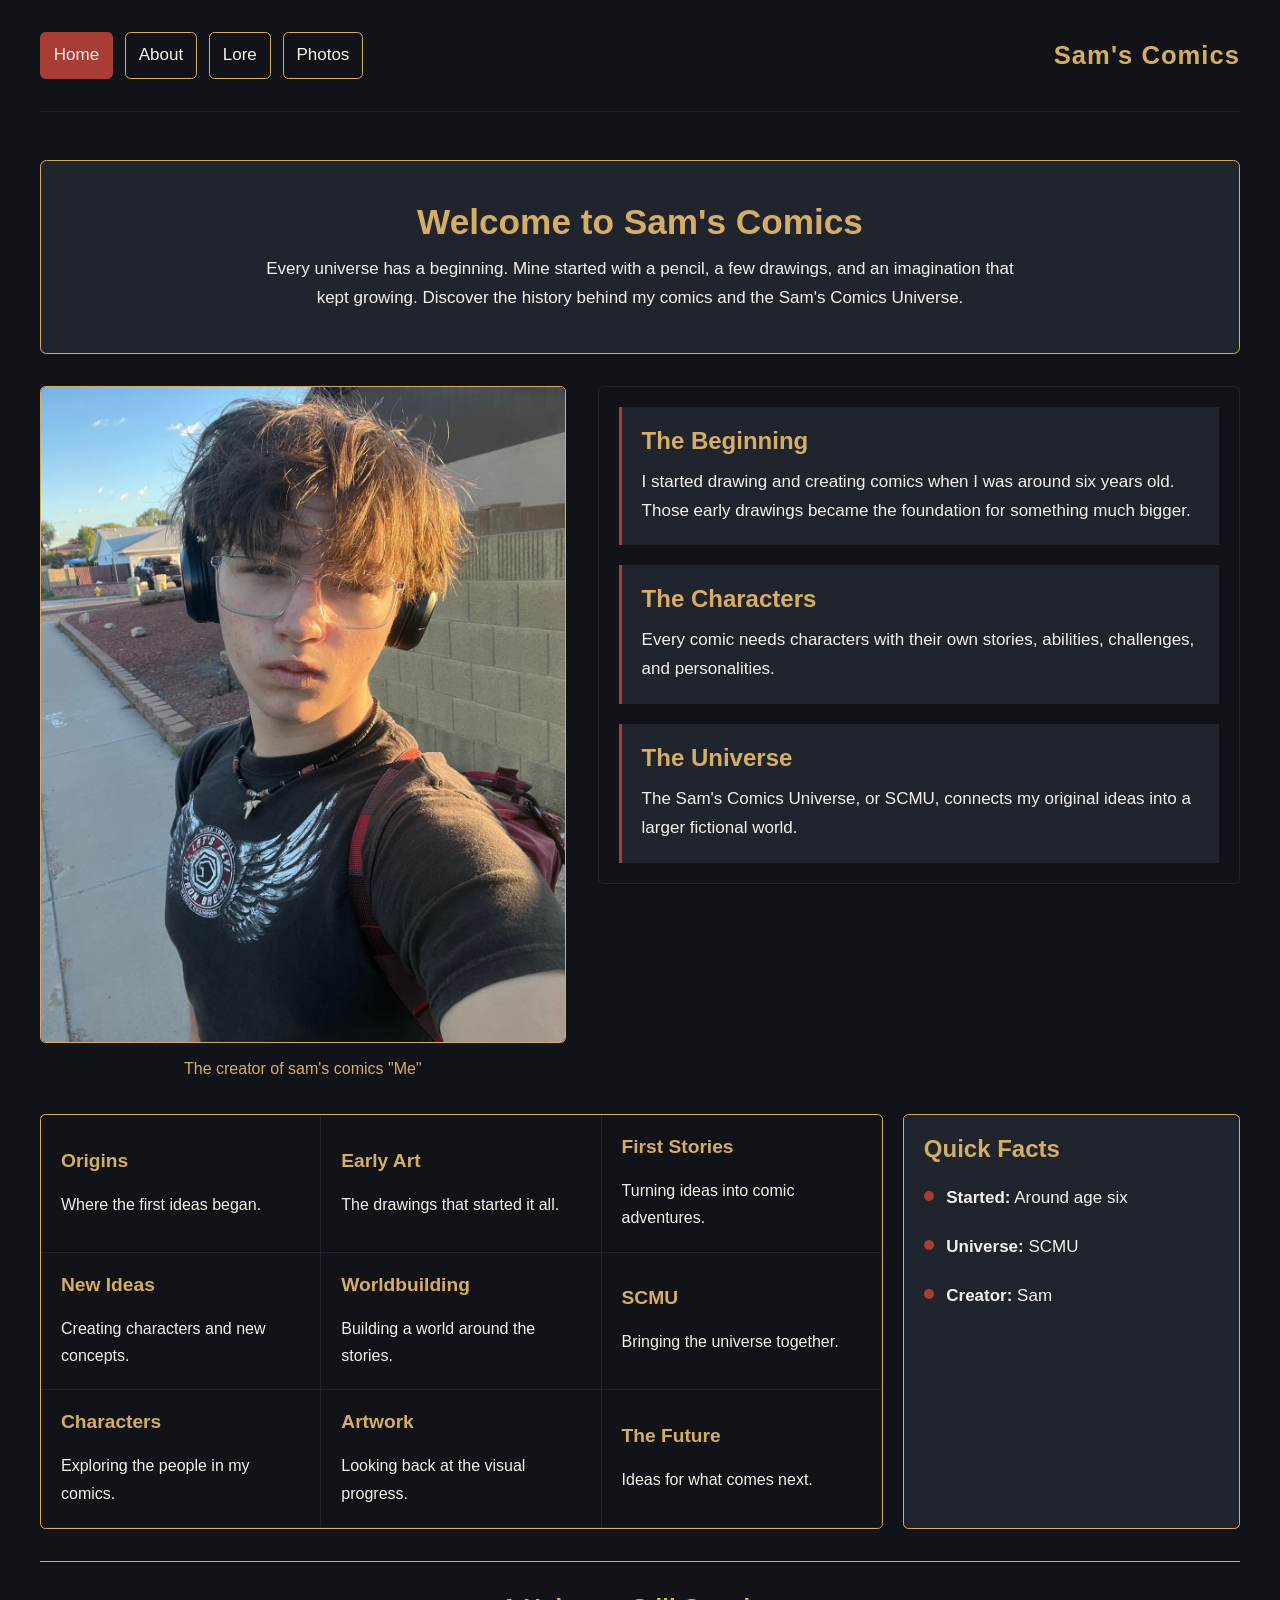
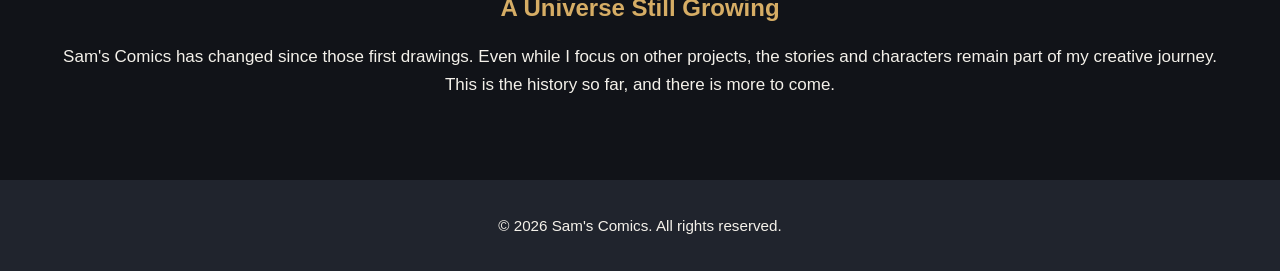
<file: index.html>
<!DOCTYPE html>
<html lang="en">
<head>
    <meta charset="UTF-8">
    <meta name="viewport" content="width=device-width, initial-scale=1.0">
    <meta name="description" content="Explore the history, characters, and universe of Sam's Comics.">

    <title>Sam's Comics | Home</title>

    <link rel="stylesheet" href="./global.css">
</head>

<body>
    <!-- Site header and navigation -->
    <header class="header" id="site-header">
        <nav class="navigation" id="main-nav" aria-label="Main navigation">
            <a class="nav-link" href="./index.html" aria-current="page">Home</a>
            <a class="nav-link" href="./about.html">About</a>
            <a class="nav-link" href="./lore.html">Lore</a>
            <a class="nav-link" href="./photos.html">Photos</a>
        </nav>

        <a class="logo" href="./index.html">Sam's Comics</a>
    </header>

    <main class="main" id="main">
        <!-- Intro section -->
        <section class="intro" id="intro">
            <h1>Welcome to Sam's Comics</h1>
            <p class="intro-text">
                Every universe has a beginning. Mine started with a pencil,
                a few drawings, and an imagination that kept growing.
                Discover the history behind my comics and the Sam's Comics
                Universe.
            </p>
        </section>

        <!-- Main image and featured content -->
        <section class="showcase" aria-label="Comic universe introduction">
            <figure class="intro-image">
                <!-- Replace this image with one of your comic images -->
                <img
                    src="./images/IMG_4922.jpeg"
                    alt="sam the creator of Sam's Comics"
                >
                <figcaption>
                    The creator of sam's comics "Me"
                </figcaption>
            </figure>

            <div class="feature-list" id="features">
                <article class="feature">
                    <h2>The Beginning</h2>
                    <p>
                        I started drawing and creating comics when I was
                        around six years old. Those early drawings became
                        the foundation for something much bigger.
                    </p>
                </article>

                <article class="feature">
                    <h2>The Characters</h2>
                    <p>
                        Every comic needs characters with their own
                        stories, abilities, challenges, and personalities.
                    </p>
                </article>

                <article class="feature">
                    <h2>The Universe</h2>
                    <p>
                        The Sam's Comics Universe, or SCMU, connects my
                        original ideas into a larger fictional world.
                    </p>
                </article>
            </div>
        </section>

        <!-- Comic history grid and sidebar -->
        <section class="history-layout" aria-label="Explore Sam's Comics">
            <div class="history-grid">
                <article class="history-card">
                    <h3>Origins</h3>
                    <p>Where the first ideas began.</p>
                </article>

                <article class="history-card">
                    <h3>Early Art</h3>
                    <p>The drawings that started it all.</p>
                </article>

                <article class="history-card">
                    <h3>First Stories</h3>
                    <p>Turning ideas into comic adventures.</p>
                </article>

                <article class="history-card">
                    <h3>New Ideas</h3>
                    <p>Creating characters and new concepts.</p>
                </article>

                <article class="history-card">
                    <h3>Worldbuilding</h3>
                    <p>Building a world around the stories.</p>
                </article>

                <article class="history-card">
                    <h3>SCMU</h3>
                    <p>Bringing the universe together.</p>
                </article>

                <article class="history-card">
                    <h3>Characters</h3>
                    <p>Exploring the people in my comics.</p>
                </article>

                <article class="history-card">
                    <h3>Artwork</h3>
                    <p>Looking back at the visual progress.</p>
                </article>

                <article class="history-card">
                    <h3>The Future</h3>
                    <p>Ideas for what comes next.</p>
                </article>
            </div>

            <aside class="sidebar" id="sidebar">
                <h2>Quick Facts</h2>

                <ul class="sidebar-list">
                    <li>
                        <span class="sidebar-dot" aria-hidden="true"></span>
                        <p><strong>Started:</strong> Around age six</p>
                    </li>

                    <li>
                        <span class="sidebar-dot" aria-hidden="true"></span>
                        <p><strong>Universe:</strong> SCMU</p>
                    </li>

                    <li>
                        <span class="sidebar-dot" aria-hidden="true"></span>
                        <p><strong>Creator:</strong> Sam</p>
                    </li>
                </ul>
            </aside>
        </section>

        <!-- Closing text -->
        <section class="closing-text">
            <h2>A Universe Still Growing</h2>
            <p>
                Sam's Comics has changed since those first drawings.
                Even while I focus on other projects, the stories and
                characters remain part of my creative journey.
                This is the history so far, and there is more to come.
            </p>
        </section>
    </main>

    <!-- Site footer -->
    <footer class="footer" id="site-footer">
        <p class="footer-text">
            &copy; 2026 Sam's Comics. All rights reserved.
        </p>
    </footer>
</body>
</html>
</file>
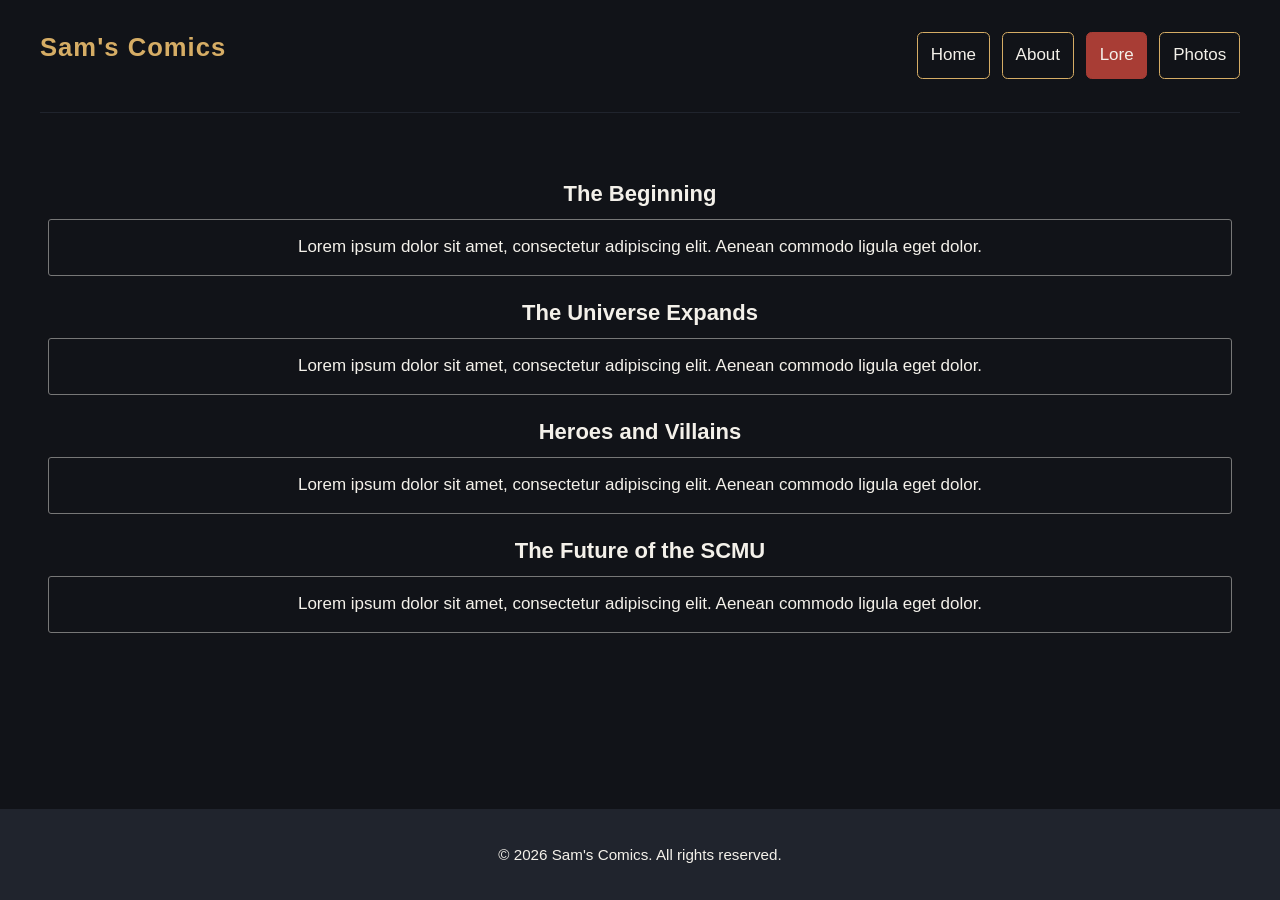
<file: lore.html>
<!DOCTYPE html>
<html lang="en">
<head>
    <meta charset="UTF-8">
    <meta name="viewport" content="width=device-width, initial-scale=1.0">
    <title>Lore Page | Sam's Comics</title>
    <link rel="stylesheet" href="./global.css">
</head>
<body>
    <header class="header" id="site-header">
        <h1 class="logo">Sam's Comics</h1>

        <nav class="navigation" id="main-nav">
           <a class="nav-link" href="./index.html">Home</a>
            <a class="nav-link" href="./about.html">About</a>
            <a class="nav-link" href="./lore.html" aria-current="page">Lore</a>
            <a class="nav-link" href="./photos.html">Photos</a>
        </nav>
    </header>

    <main class="main" id="main">
        <section class="lore-content" id="lore-content">

            <article class="lore-item">
                <h2 class="lore-title">The Beginning</h2>
                <p class="lore-text">
                    Lorem ipsum dolor sit amet, consectetur adipiscing elit.
                    Aenean commodo ligula eget dolor.
                </p>
            </article>

            <article class="lore-item">
                <h2 class="lore-title">The Universe Expands</h2>
                <p class="lore-text">
                    Lorem ipsum dolor sit amet, consectetur adipiscing elit.
                    Aenean commodo ligula eget dolor.
                </p>
            </article>

            <article class="lore-item">
                <h2 class="lore-title">Heroes and Villains</h2>
                <p class="lore-text">
                    Lorem ipsum dolor sit amet, consectetur adipiscing elit.
                    Aenean commodo ligula eget dolor.
                </p>
            </article>

            <article class="lore-item">
                <h2 class="lore-title">The Future of the SCMU</h2>
                <p class="lore-text">
                    Lorem ipsum dolor sit amet, consectetur adipiscing elit.
                    Aenean commodo ligula eget dolor.
                </p>
            </article>

        </section>
    </main>

 <!-- Site footer -->
    <footer class="footer" id="site-footer">
        <p class="footer-text">
            &copy; 2026 Sam's Comics. All rights reserved.
        </p>
    </footer>
</body>
</html>
</file>
<file: global.css>
/* ========================================
   1. Global variables
======================================== */

:root {
    --primary-color: #111318;
    --secondary-color: #20242d;
    --contrast-color: #f4f1ea;
    --triadic-color: #a83d35;
    --extra-color: #d6ad65;

    --space-small: 0.75rem;
    --space-medium: 1.25rem;
    --space-large: 2rem;
    --content-width: 75rem;
}

/* ========================================
   2. Reset and base styles
======================================== */

* {
    box-sizing: border-box;
}

html {
    scroll-behavior: smooth;
}

body {
    margin: 0;
    min-height: 100vh;
    display: flex;
    flex-direction: column;
    background-color: var(--primary-color);
    color: var(--contrast-color);
    font-family: Arial, Helvetica, sans-serif;
    font-size: 1.0625rem;
    line-height: 1.7;
}

img {
    display: block;
    width: 100%;
    height: auto;
}

a {
    color: inherit;
}

h1,
h2,
h3,
p {
    margin-top: 0;
}

h1,
h2,
h3 {
    line-height: 1.2;
}

h1 {
    font-size: 2.2rem;
}

h2 {
    font-size: 1.5rem;
}

h3 {
    font-size: 1.2rem;
}

p {
    margin-bottom: 0;
}

/* ========================================
   3. Header and navigation
======================================== */

.header {
    display: flex;
    flex-direction: row;
    justify-content: space-between;
    align-items: center;
    flex-wrap: wrap;
    gap: var(--space-medium);
    width: min(100% - 2rem, var(--content-width));
    margin-inline: auto;
    padding: var(--space-large) 0;
    border-bottom: 1px solid var(--secondary-color);
}

.navigation {
    display: flex;
    flex-wrap: wrap;
    justify-content: center;
    gap: var(--space-small);
}

.nav-link {
    padding: 0.5rem 0.8rem;
    border: 1px solid var(--extra-color);
    border-radius: 0.35rem;
    color: var(--contrast-color);
    text-decoration: none;
    transition:
        background-color 0.2s ease,
        color 0.2s ease,
        transform 0.2s ease;
}

.nav-link[aria-current="page"] {
    background-color: var(--triadic-color);
    border-color: var(--triadic-color);
}

.logo {
    color: var(--extra-color);
    font-size: 1.6rem;
    font-weight: 800;
    letter-spacing: 0.04em;
    text-decoration: none;
}

/* ========================================
   4. Main content
======================================== */

.main {
    flex: 1;
    width: min(100% - 2rem, var(--content-width));
    margin-inline: auto;
    padding-block: var(--space-large);
}

.intro {
    margin-bottom: var(--space-large);
    padding: var(--space-large);
    border: 1px solid var(--extra-color);
    border-radius: 0.4rem;
    background-color: var(--secondary-color);
    text-align: center;
}

.intro h1 {
    margin-bottom: var(--space-small);
    color: var(--extra-color);
}

.intro-text {
    max-width: 48rem;
    margin-inline: auto;
}

/* ========================================
   5. Image and feature list
======================================== */

.showcase {
    display: flex;
    flex-direction: column;
    gap: var(--space-large);
    margin-bottom: var(--space-large);
}

.intro-image {
    margin: 0;
}

.intro-image img {
    aspect-ratio: 4 / 5;
    object-fit: cover;
    border: 1px solid var(--extra-color);
    border-radius: 0.35rem;
    background-color: var(--secondary-color);
}

.intro-image figcaption {
    margin-top: var(--space-small);
    color: var(--extra-color);
    text-align: center;
    font-size: 1rem;
}

.feature-list {
    display: grid;
    grid-template-columns: 1fr;
    gap: var(--space-medium);
    padding: var(--space-medium);
    border: 1px solid var(--secondary-color);
    border-radius: 0.35rem;
}

.feature {
    padding: var(--space-medium);
    border-left: 3px solid var(--triadic-color);
    background-color: var(--secondary-color);
}

.feature h2 {
    margin-bottom: var(--space-small);
    color: var(--extra-color);
}

/* ========================================
   6. History grid and sidebar
======================================== */

.history-layout {
    display: flex;
    flex-direction: column;
    gap: var(--space-medium);
    margin-bottom: var(--space-large);
}

.history-grid {
    display: grid;
    grid-template-columns: repeat(2, minmax(0, 1fr));
    border: 1px solid var(--extra-color);
    border-radius: 0.35rem;
    overflow: hidden;
}

.history-card {
    min-width: 0;
    padding: var(--space-medium);
    border-right: 1px solid var(--secondary-color);
    border-bottom: 1px solid var(--secondary-color);
    overflow-wrap: anywhere;
}

.history-card h3 {
    color: var(--extra-color);
}

.history-card p {
    font-size: 1rem;
}

.sidebar {
    padding: var(--space-medium);
    border: 1px solid var(--extra-color);
    border-radius: 0.35rem;
    background-color: var(--secondary-color);
}

.sidebar h2 {
    color: var(--extra-color);
}

.sidebar-list {
    display: grid;
    gap: var(--space-medium);
    margin: 0;
    padding: 0;
    list-style: none;
}

.sidebar-list li {
    display: flex;
    align-items: flex-start;
    gap: var(--space-small);
}

.sidebar-dot {
    flex: 0 0 0.65rem;
    width: 0.65rem;
    height: 0.65rem;
    margin-top: 0.45rem;
    border-radius: 50%;
    background-color: var(--triadic-color);
}

/* ========================================
   7. Closing text and footer
======================================== */

.closing-text {
    padding: var(--space-large) var(--space-medium);
    border-top: 1px solid var(--extra-color);
    text-align: center;
}

.closing-text h2 {
    color: var(--extra-color);
}

.footer {
    padding: var(--space-large) var(--space-medium);
    border-top: 1px solid var(--secondary-color);
    background-color: var(--secondary-color);
    text-align: center;
}

.footer-text {
    font-size: 0.95rem;
}

/* ========================================
   8. Hover and keyboard focus
======================================== */

.nav-link:hover {
    background-color: var(--extra-color);
    color: var(--primary-color);
    transform: translateY(-2px);
}

.nav-link:focus-visible,
.logo:focus-visible {
    outline: 3px solid var(--extra-color);
    outline-offset: 4px;
}

.history-card:hover {
    background-color: var(--secondary-color);
}

/* ========================================
   9. Desktop layout
======================================== */

@media (min-width: 1024px) {
    .header {
        flex-direction: row;
        justify-content: space-between;
        padding-inline: 0;
    }

    .main {
        padding-block: 3rem;
    }

    .intro {
        padding: 2.5rem;
    }

    .showcase {
        display: grid;
        grid-template-columns: minmax(0, 0.9fr) minmax(0, 1.1fr);
        align-items: start;
        gap: var(--space-large);
    }

    .intro-image img {
        aspect-ratio: 4 / 5;
    }

    .feature-list {
        grid-template-columns: 1fr;
    }

    .history-layout {
        display: grid;
        grid-template-columns: minmax(0, 2fr) minmax(13rem, 0.8fr);
        align-items: stretch;
    }

    .history-grid {
        grid-template-columns: repeat(3, minmax(0, 1fr));
    }

    .history-card {
        display: flex;
        flex-direction: column;
        justify-content: center;
        min-height: 7rem;
        padding: var(--space-medium);
    }
}

/* ========================================
   10. About page
======================================== */

.about-text {
    margin-bottom: var(--space-large);
    padding: var(--space-medium);
    border: 1px solid var(--extra-color);
    border-radius: 0.35rem;
    text-align: center;
}

.about-text h1 {
    margin-bottom: var(--space-medium);
    color: var(--extra-color);
    font-size: 1.8rem;
}

.about-text p + p {
    margin-top: var(--space-medium);
}

.about-layout {
    display: grid;
    grid-template-columns: minmax(0, 1fr);
    gap: var(--space-medium);
    margin-bottom: var(--space-medium);
}

.about-gallery {
    display: grid;
    grid-template-columns: repeat(2, minmax(0, 1fr));
    gap: 0;
    overflow: hidden;
    border: 1px solid var(--extra-color);
    border-radius: 0.35rem;
}

.about-image {
    min-width: 0;
    margin: 0;
    border-right: 1px solid var(--secondary-color);
    border-bottom: 1px solid var(--secondary-color);
}

.about-image img {
    width: 100%;
    aspect-ratio: 1 / 1;
    object-fit: cover;
    background-color: var(--secondary-color);
}

.about-image figcaption {
    padding: 0.5rem;
    color: var(--extra-color);
    font-size: 0.9rem;
    text-align: center;
}

.about-sidebar {
    display: flex;
    flex-direction: column;
    justify-content: space-around;
    gap: var(--space-medium);
    padding: var(--space-medium);
}

.about-fact {
    padding-block: var(--space-small);
}

.about-fact h2 {
    margin-bottom: 0.5rem;
    color: var(--extra-color);
    font-size: 1.15rem;
}

.about-fact p {
    font-size: 1rem;
}

.wide-image {
    width: 100%;
    margin-top: var(--space-medium);
    overflow: hidden;
    border: 1px solid var(--extra-color);
    border-radius: 0.35rem;
    background-color: var(--secondary-color);
}

.wide-image img {
    width: 100%;
    aspect-ratio: 16 / 9;
    object-fit: cover;
}

/* ========================================
   11. Lore page
======================================== */

.lore-content {
    width: 100%;
    padding: 20px 8px;
}

.lore-item {
    margin-bottom: 24px;
    text-align: center;
}

.lore-title {
    margin-bottom: 12px;
    font-size: 22px;
}

.lore-text {
    padding: 12px;
    border: 1px solid #777;
    border-radius: 3px;
    line-height: 1.8;
}

/* ========================================
   12. Photos page
======================================== */

.photo-grid {
    display: grid;
    grid-template-columns: repeat(3, minmax(0, 1fr));
    margin-top: var(--space-small);
    overflow: hidden;
    border: 1px solid var(--extra-color);
    border-radius: 0.35rem;
}

.photo-item {
    display: flex;
    flex-direction: column;
    min-width: 0;
    margin: 0;
    padding: var(--space-small);
    border-right: 1px solid var(--secondary-color);
    border-bottom: 1px solid var(--secondary-color);
    background-color: transparent;
    text-align: center;
    transition: background-color 0.2s ease;
}

.photo-item:nth-child(3n) {
    border-right: none;
}

.photo-item:nth-last-child(-n + 3) {
    border-bottom: none;
}

.photo-item:hover {
    background-color: var(--secondary-color);
}

.photo-image {
    display: block;
    width: 100%;
    aspect-ratio: 1 / 1;
    object-fit: contain;
    background-color: var(--secondary-color);
    border: 1px solid var(--secondary-color);
    border-radius: 0.2rem;
    transition: border-color 0.25s ease;
}

.photo-item:hover .photo-image {
    border-color: var(--extra-color);
}

.photo-caption {
    margin: 0;
    padding: var(--space-small) 0.15rem 0.25rem;
    color: var(--extra-color);
    font-family: Impact, Haettenschweiler, "Arial Narrow Bold", sans-serif;
    font-size: 1.05rem;
    font-style: italic;
    line-height: 1.4;
    text-align: center;
    text-transform: uppercase;
    overflow-wrap: anywhere;
}

.photo-description {
    margin-top: var(--space-medium);
    padding: var(--space-large) var(--space-medium);
    border-top: 1px solid var(--extra-color);
    color: var(--contrast-color);
    text-align: center;
    line-height: 1.8;
}

.photo-description p {
    max-width: 52rem;
    margin: 0 auto;
}

/* ========================================
   13. Responsive layouts
======================================== */

@media (min-width: 1024px) {
    .about-layout {
        grid-template-columns: minmax(0, 3fr) minmax(9rem, 0.8fr);
        align-items: stretch;
        gap: var(--space-medium);
    }

    .about-sidebar {
        padding-inline: var(--space-small);
    }

    .about-text {
        padding: var(--space-large);
    }
}

@media (max-width: 700px) {
    .navigation {
        justify-content: flex-end;
    }

    .photo-item {
        padding: 0.5rem;
    }

    .photo-caption {
        font-size: 0.9rem;
    }
}

@media (max-width: 420px) {
    .logo {
        font-size: 1.2rem;
    }

    .navigation {
        gap: 0.4rem;
    }

    .nav-link {
        padding: 0.45rem 0.55rem;
        font-size: 0.9rem;
    }

    .photo-grid {
        grid-template-columns: repeat(2, minmax(0, 1fr));
    }

    .photo-item:nth-child(3n) {
        border-right: 1px solid var(--secondary-color);
    }

    .photo-item:nth-child(2n) {
        border-right: none;
    }

    .photo-item:nth-last-child(-n + 3) {
        border-bottom: 1px solid var(--secondary-color);
    }

    .photo-item:nth-last-child(-n + 2) {
        border-bottom: none;
    }

    .photo-caption {
        font-size: 0.85rem;
    }

    .photo-description {
        padding: var(--space-medium) 0.5rem;
    }
}
</file>
